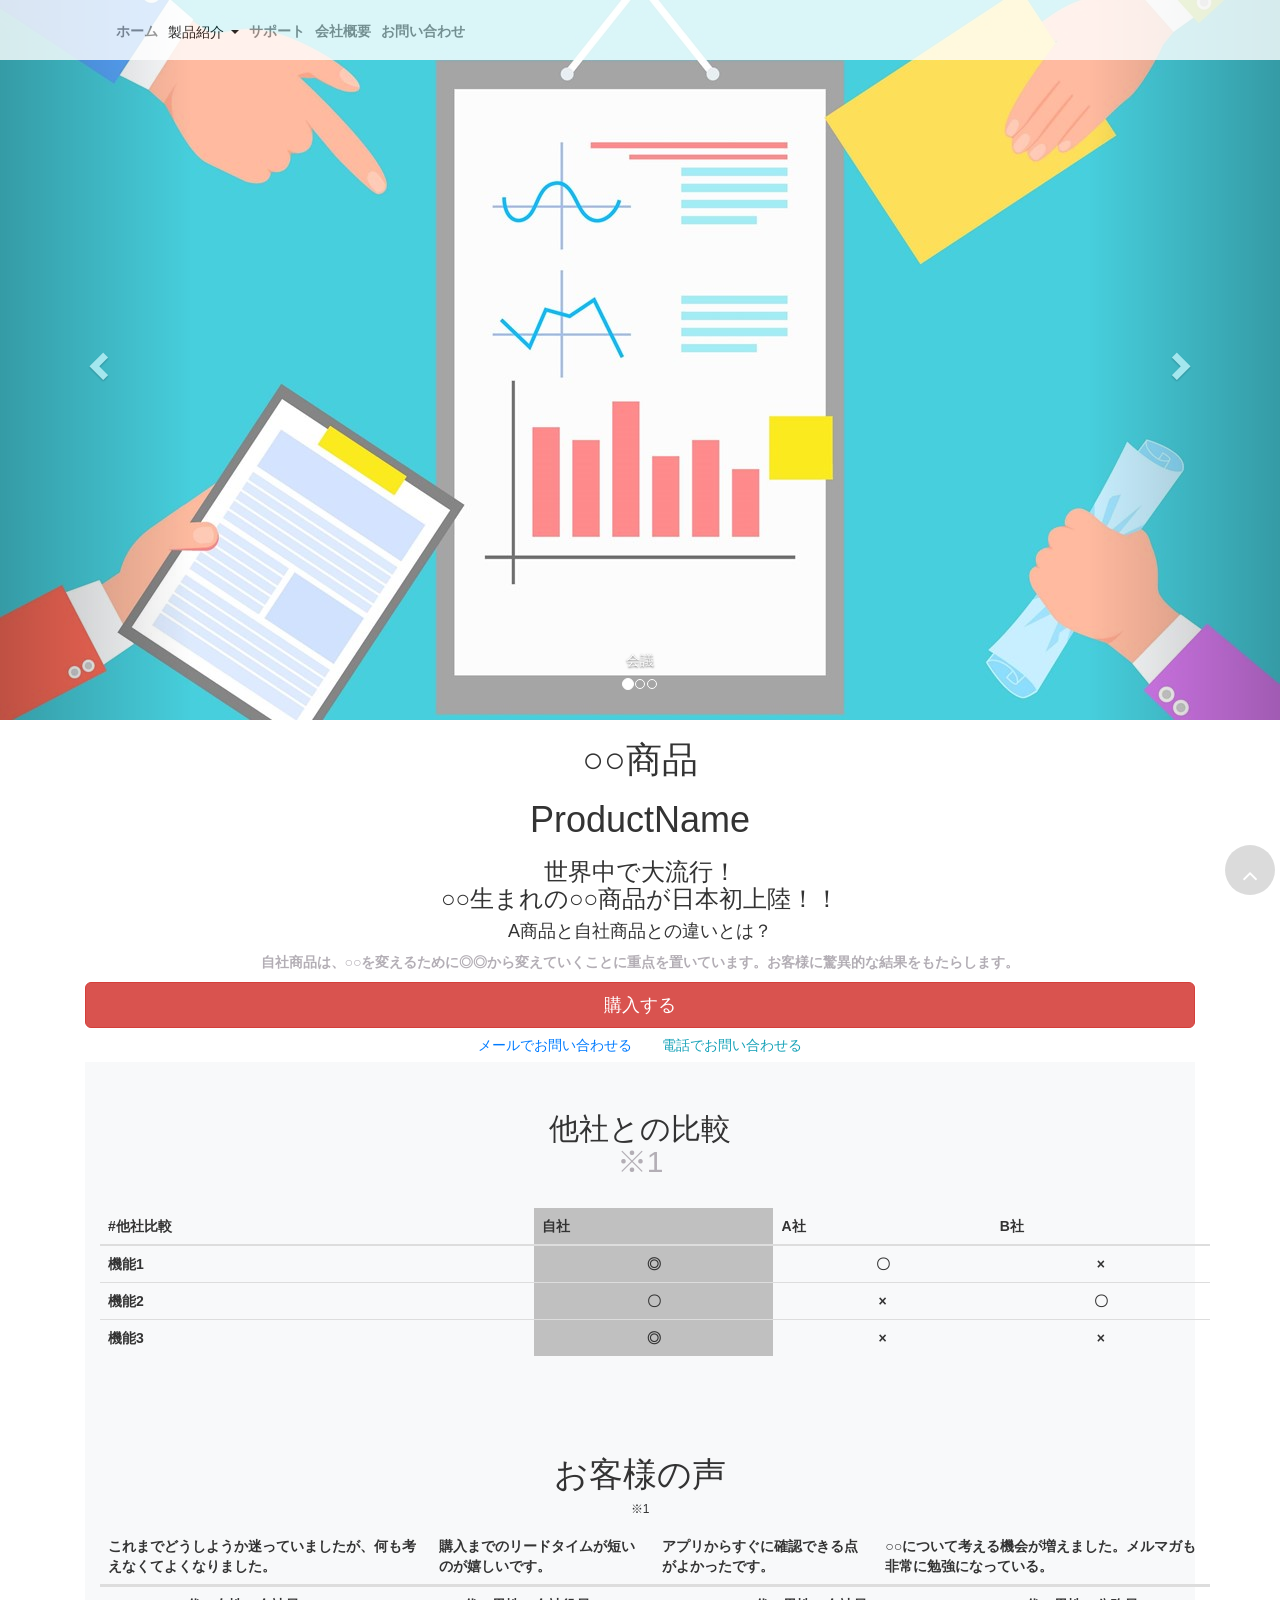
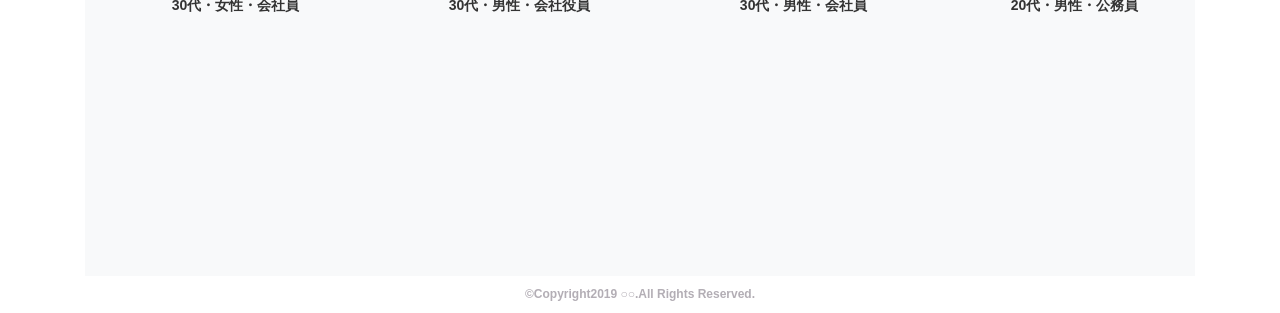
<file: index.html>
<!doctype html>
<html lang="ja">
  <head>
    <title>模写サイト</title>
    <!-- Required meta tags -->
    <meta charset="utf-8">
    <meta name="X-UA-Compatible" content="IE=Edge">
    <meta name="viewport" content="width=device-width, initial-scale=1, shrink-to-fit=no">
    <!-- Bootstrap CSS -->
    <link rel="stylesheet" href="https://stackpath.bootstrapcdn.com/bootstrap/4.2.1/css/bootstrap.min.css" integrity="sha384-GJzZqFGwb1QTTN6wy59ffF1BuGJpLSa9DkKMp0DgiMDm4iYMj70gZWKYbI706tWS" crossorigin="anonymous">
    <link rel="stylesheet" href="style.css">
    <link href="https://maxcdn.bootstrapcdn.com/font-awesome/4.7.0/css/font-awesome.min.css" rel="stylesheet" >
    <!-- Latest compiled and minified CSS -->
  	<link rel="stylesheet" href="https://maxcdn.bootstrapcdn.com/bootstrap/3.3.7/css/bootstrap.min.css">
    <!-- jQuery library -->
  	<script src="https://ajax.googleapis.com/ajax/libs/jquery/3.2.1/jquery.min.js"></script>
  	<!-- Latest compiled JavaScript -->
  	<script src="https://maxcdn.bootstrapcdn.com/bootstrap/3.3.7/js/bootstrap.min.js"></script>
  </head>

  <body>
    <header>
      <div class="container">
        <nav class="navbar navbar-expand-sm navbar-light">
          <!--
          <a href="" class="navbar-brand">Logo</a>
          -->
          <button class="navbar-toggler" data-toggle="collapse" data-target="#menu">
            <span class="navbar-toggler-icon"></span>
          </button>
          <div id="menu" class="collapse navbar-collapse">
            <ul class="navbar-nav">
              <li class="nav-item"><a href="#" class="nav-link">ホーム</a></li>
              <li class="nav-item">
                <a href="#" class="nav-link">
                  <div class="btn-group">
                    <button type="button" class="btn btn-secondary dropdown-toggle" data-toggle="dropdown" aria-haspopup="true" aria-expanded="false">
                    製品紹介
                    </button>
                    <ul class="dropdown-menu">
                      <button class="dropdown-item" type="button">製品A</button>
                      <button class="dropdown-item" type="button">製品B</button>
                      <button class="dropdown-item" type="button">製品C</button>
                    </ul>
                  </div>
                </a>
              </li>
              <li class="nav-item"><a href="#" class="nav-link">サポート</a></li>
              <li class="nav-item"><a href="#" class="nav-link">会社概要</a></li>
              <li class="nav-item"><a href="#" class="nav-link">お問い合わせ</a></li>
            </ul>
          </div>
        </nav>
      </div>
    </header>

    <!--スライドショー　参考https://taroken.org/bootstrap-slider-carousel/-->
    <div class="worksslider inside">
      		<div id="carousel-example-generic" class="carousel slide" data-ride="carousel" data-interval="3000">
        <!-- Indicators -->
        <ol class="carousel-indicators">
          <li data-target="#carousel-example-generic" data-slide-to="0" class="active"></li>
          <li data-target="#carousel-example-generic" data-slide-to="1"></li>
          <li data-target="#carousel-example-generic" data-slide-to="2"></li>
        </ol>
        <!-- Wrapper for slides -->
        <div class="carousel-inner" role="listbox">
          <div class="item active">

            <img src="suraido1.jpg" alt="">
            <div class="carousel-caption">
              会議
            </div>
          </div>
          <div class="item">
            <img src="suraido2.jpg" alt="">
            <div class="carousel-caption">
              草原
            </div>
          </div>
          <div class="item">
            <img src="suraido3.jpg" alt="">
            <div class="carousel-caption">
              チャート
            </div>
          </div>
        </div>
        <!-- Controls -->
        <a class="left carousel-control" href="#carousel-example-generic" role="button" data-slide="prev">
          <span class="glyphicon glyphicon-chevron-left" aria-hidden="true"></span>
          <span class="sr-only">Previous</span>
        </a>
        <a class="right carousel-control" href="#carousel-example-generic" role="button" data-slide="next">
          <span class="glyphicon glyphicon-chevron-right" aria-hidden="true"></span>
          <span class="sr-only">Next</span>
        </a>
      </div>
  	</div>

    <div class="top-wrapper">
      <div class="container">
        <h1 class="mx-auto">○○商品</h1>
        <h1 class="mx-auto">ProductName</h1>
        <h3>世界中で大流行！<br>○○生まれの○○商品が日本初上陸！！</h3>
        <h4>A商品と自社商品との違いとは？</h4>
        <p>自社商品は、○○を変えるために◎◎から変えていくことに重点を置いています。お客様に驚異的な結果をもたらします。</p>
        <button type="button" class="btn btn-danger btn-lg btn-block">購入する</button>
        <button type="button" class="btn btn-outline-primary">メールでお問い合わせる</button>
        <button type="button" class="btn btn-outline-info">電話でお問い合わせる</button>
        <!-- 他者比較部分-->
        <section class="bg-light text-center py-5">
          <h2 class="mb-5">他社との比較<p>※1</p></h2>
          <div class="container">
            <table class="table">
              <thead>
                <tr>
                  <th scope="col">#他社比較</th>
                  <th scope="col" bgcolor="#C0C0C0">自社</th>
                  <th scope="col">A社</th>
                  <th scope="col">B社</th>
                </tr>
              </thead>
              <tbody>
                <tr>
                  <th scope="row">機能1</th>
                  <td bgcolor="#C0C0C0">◎</td>
                  <td>〇</td>
                  <td>×</td>
                </tr>
                <tr>
                  <th scope="row">機能2</th>
                  <td bgcolor="#C0C0C0">〇</td>
                  <td>×</td>
                  <td>〇</td>
                </tr>
                <tr>
                  <th scope="row">機能3</th>
                  <td bgcolor="#C0C0C0">◎</td>
                  <td>×</td>
                  <td>×</td>
                </tr>
              </tbody>
            </table>
          </div>
        </section>
        <!-- お客様の声 -->
        <div class="voice">
          <section class="bg-light text-center py-5">
            <h2>お客様の声</h2><h6>※1</h6>
            <div class="container">
              <table class="table">
              <thead>
                <tr>
                  <th scope="col">これまでどうしようか迷っていましたが、何も考えなくてよくなりました。</th>
                  <th scope="col">購入までのリードタイムが短いのが嬉しいです。</th>
                  <th scope="col">アプリからすぐに確認できる点がよかったです。</th>
                  <th scope="col">○○について考える機会が増えました。メルマガも非常に勉強になっている。</th>
                </tr>
              </thead>
              <tbody>
                <tr>
                  <td>30代・女性・会社員</td>
                  <td>30代・男性・会社役員</td>
                  <td>30代・男性・会社員</td>
                  <td>20代・男性・公務員</td>
                </tr>
              </tbody>
              </table>
            </div>
          </section>
        </div>
      </div>
    </div>

    <!-- スクロールすると出てくる「トップへ戻る」ボタン 参考：https://cotodama.co/pagetop/-->
    <p class="pagetop-btn">
        <div id="page_top"><a href="#"></a></div>
    </p>

    <footer>
      <div class="container">
        <!--
        <img class="footer-logo" src="img/header.png">
        -->
        <p class="copywrite">©Copyright2019 ○○.All Rights Reserved.</p>
      </div>
    </footer>
    <!-- Optional JavaScript -->
    <!-- jQuery first, then Popper.js, then Bootstrap JS -->
    <script src="https://code.jquery.com/jquery-3.3.1.slim.min.js" integrity="sha384-q8i/X+965DzO0rT7abK41JStQIAqVgRVzpbzo5smXKp4YfRvH+8abtTE1Pi6jizo" crossorigin="anonymous"></script>
    <script src="https://cdnjs.cloudflare.com/ajax/libs/popper.js/1.14.6/umd/popper.min.js" integrity="sha384-wHAiFfRlMFy6i5SRaxvfOCifBUQy1xHdJ/yoi7FRNXMRBu5WHdZYu1hA6ZOblgut" crossorigin="anonymous"></script>
    <script src="https://stackpath.bootstrapcdn.com/bootstrap/4.2.1/js/bootstrap.min.js" integrity="sha384-B0UglyR+jN6CkvvICOB2joaf5I4l3gm9GU6Hc1og6Ls7i6U/mkkaduKaBhlAXv9k" crossorigin="anonymous"></script>
  </body>
</html>
</file>
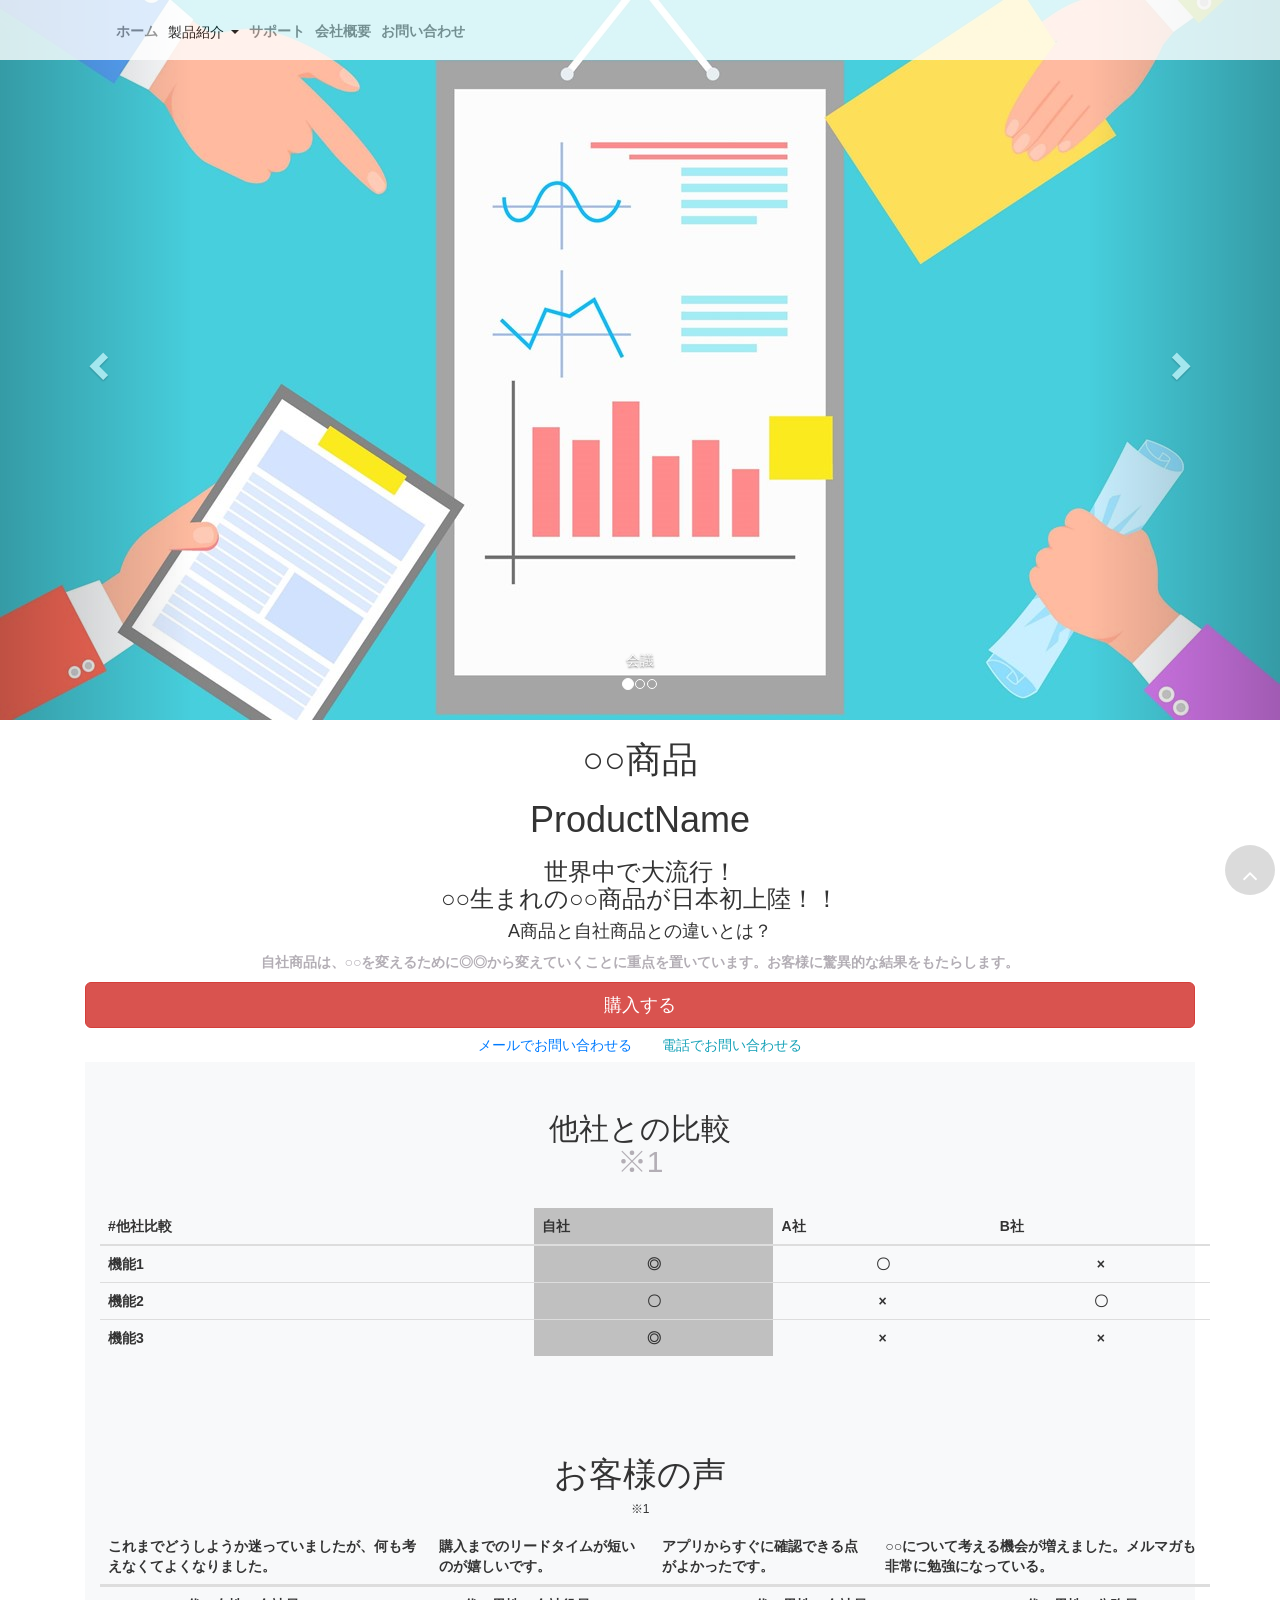
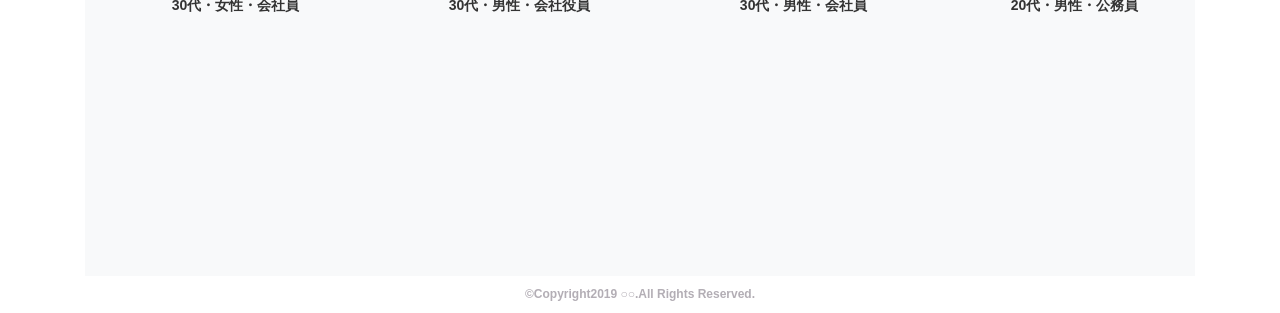
<file: test.html>
<!doctype html>
<html lang="ja">
  <head>
    <title>模写サイト</title>
    <!-- Required meta tags -->
    <meta charset="utf-8">
    <meta name="X-UA-Compatible" content="IE=Edge">
    <meta name="viewport" content="width=device-width, initial-scale=1, shrink-to-fit=no">

    <!-- Bootstrap CSS -->
    <link rel="stylesheet" href="https://stackpath.bootstrapcdn.com/bootstrap/4.2.1/css/bootstrap.min.css" integrity="sha384-GJzZqFGwb1QTTN6wy59ffF1BuGJpLSa9DkKMp0DgiMDm4iYMj70gZWKYbI706tWS" crossorigin="anonymous">
    <link rel="stylesheet" href="style.css">
    <link href="https://maxcdn.bootstrapcdn.com/font-awesome/4.7.0/css/font-awesome.min.css" rel="stylesheet" >

    <!-- Latest compiled and minified CSS -->
	<link rel="stylesheet" href="https://maxcdn.bootstrapcdn.com/bootstrap/3.3.7/css/bootstrap.min.css">
    <!-- jQuery library -->
	<script src="https://ajax.googleapis.com/ajax/libs/jquery/3.2.1/jquery.min.js"></script>
	<!-- Latest compiled JavaScript -->
	<script src="https://maxcdn.bootstrapcdn.com/bootstrap/3.3.7/js/bootstrap.min.js"></script>


  </head>
  <body>
    <header>
      <div class="container">
          <nav class="navbar navbar-expand-sm navbar-light">
            <!--
            <a href="" class="navbar-brand">Logo</a>
            -->
            <button class="navbar-toggler" data-toggle="collapse" data-target="#menu">
              <span class="navbar-toggler-icon"></span>
            </button>
            <div id="menu" class="collapse navbar-collapse">
              <ul class="navbar-nav">
                <li class="nav-item"><a href="#" class="nav-link">ホーム</a></li>
                <li class="nav-item"><a href="#" class="nav-link">
                  <div class="btn-group">
                    <button type="button" class="btn btn-secondary dropdown-toggle" data-toggle="dropdown" aria-haspopup="true" aria-expanded="false">
                    製品紹介
                    </button>
                    <ul class="dropdown-menu">
                      <button class="dropdown-item" type="button">製品A</button>
                      <button class="dropdown-item" type="button">製品B</button>
                      <button class="dropdown-item" type="button">製品C</button>
                    </ul>
                  </div>
                </a></li>
                <li class="nav-item"><a href="#" class="nav-link">サポート</a></li>
                <li class="nav-item"><a href="#" class="nav-link">会社概要</a></li>
                <li class="nav-item"><a href="#" class="nav-link">お問い合わせ</a></li>
              </ul>
            </div>
          </nav>
      </div>
    </header>

  <!--スライドショー　参考https://taroken.org/bootstrap-slider-carousel/-->
  	<div class="worksslider inside">
		<div id="carousel-example-generic" class="carousel slide" data-ride="carousel" data-interval="3000">
  <!-- Indicators -->
  <ol class="carousel-indicators">
    <li data-target="#carousel-example-generic" data-slide-to="0" class="active"></li>
    <li data-target="#carousel-example-generic" data-slide-to="1"></li>
    <li data-target="#carousel-example-generic" data-slide-to="2"></li>
  </ol>

  <!-- Wrapper for slides -->
  <div class="carousel-inner" role="listbox">
    <div class="item active">

      <img src="suraido1.jpg" alt="">
      <div class="carousel-caption">
        会議
      </div>
    </div>
    <div class="item">
      <img src="suraido2.jpg" alt="">
      <div class="carousel-caption">
        草原
      </div>
    </div>
    <div class="item">
      <img src="suraido3.jpg" alt="">
      <div class="carousel-caption">
        チャート
      </div>
    </div>
  </div>

  <!-- Controls -->
  <a class="left carousel-control" href="#carousel-example-generic" role="button" data-slide="prev">
    <span class="glyphicon glyphicon-chevron-left" aria-hidden="true"></span>
    <span class="sr-only">Previous</span>
  </a>
  <a class="right carousel-control" href="#carousel-example-generic" role="button" data-slide="next">
    <span class="glyphicon glyphicon-chevron-right" aria-hidden="true"></span>
    <span class="sr-only">Next</span>
  </a>
</div>
	</div>



    <div class="top-wrapper">
      <div class="container">
        <h1 class="mx-auto">○○商品</h1>
        <h1 class="mx-auto">ProductName</h1>
        <h3>世界中で大流行！<br>○○生まれの○○商品が日本初上陸！！</h3>
        <h4>A商品と自社商品との違いとは？</h4>
        <p>自社商品は、○○を変えるために◎◎から変えていくことに重点を置いています。お客様に驚異的な結果をもたらします。</p>
        <button type="button" class="btn btn-danger btn-lg btn-block">購入する</button>
        <button type="button" class="btn btn-outline-primary">メールでお問い合わせる</button>
        <button type="button" class="btn btn-outline-info">電話でお問い合わせる</button>
        <!-- 他者比較部分-->
            <section class="bg-light text-center py-5">
                <h2 class="mb-5">他社との比較<p>※1</p></h2>
                <div class="container">
                  <table class="table">
                    <thead>
                      <tr>
                        <th scope="col">#他社比較</th>
                        <th scope="col" bgcolor="#C0C0C0">自社</th>
                        <th scope="col">A社</th>
                        <th scope="col">B社</th>
                      </tr>
                    </thead>
                    <tbody>
                      <tr>
                        <th scope="row">機能1</th>
                        <td bgcolor="#C0C0C0">◎</td>
                        <td>〇</td>
                        <td>×</td>
                      </tr>
                      <tr>
                        <th scope="row">機能2</th>
                        <td bgcolor="#C0C0C0">〇</td>
                        <td>×</td>
                        <td>〇</td>
                      </tr>
                      <tr>
                        <th scope="row">機能3</th>
                        <td bgcolor="#C0C0C0">◎</td>
                        <td>×</td>
                        <td>×</td>
                      </tr>
                    </tbody>
                  </table>
                </div>
            </section>
          <!-- お客様の声 -->
          <div class="voice">
            <section class="bg-light text-center py-5">
              <h2>お客様の声</h2><h6>※1</h6>
              <div class="container">
                <table class="table">
                <thead>
                  <tr>
                    <th scope="col">これまでどうしようか迷っていましたが、何も考えなくてよくなりました。</th>
                    <th scope="col">購入までのリードタイムが短いのが嬉しいです。</th>
                    <th scope="col">アプリからすぐに確認できる点がよかったです。</th>
                    <th scope="col">○○について考える機会が増えました。メルマガも非常に勉強になっている。</th>
                  </tr>
                </thead>
                <tbody>
                  <tr>
                    <td>30代・女性・会社員</td>
                    <td>30代・男性・会社役員</td>
                    <td>30代・男性・会社員</td>
                    <td>20代・男性・公務員</td>
                  </tr>
                </tbody>
                </table>
              </div>
            </section>
          </div>

      </div>
    </div>


    <!-- スクロールすると出てくる「トップへ戻る」ボタン-->
    <p class="pagetop-btn">
        <div id="page_top"><a href="#"></a></div>
    </p>

    <footer>
      <div class="container">
        <!--
        <img class="footer-logo" src="img/header.png">
        -->
        <p class="copywrite">©Copyright2019 ○○.All Rights Reserved.</p>
      </div>
    </footer>


    <!-- Optional JavaScript -->
    <!-- jQuery first, then Popper.js, then Bootstrap JS -->
    <script src="https://code.jquery.com/jquery-3.3.1.slim.min.js" integrity="sha384-q8i/X+965DzO0rT7abK41JStQIAqVgRVzpbzo5smXKp4YfRvH+8abtTE1Pi6jizo" crossorigin="anonymous"></script>
    <script src="https://cdnjs.cloudflare.com/ajax/libs/popper.js/1.14.6/umd/popper.min.js" integrity="sha384-wHAiFfRlMFy6i5SRaxvfOCifBUQy1xHdJ/yoi7FRNXMRBu5WHdZYu1hA6ZOblgut" crossorigin="anonymous"></script>
    <script src="https://stackpath.bootstrapcdn.com/bootstrap/4.2.1/js/bootstrap.min.js" integrity="sha384-B0UglyR+jN6CkvvICOB2joaf5I4l3gm9GU6Hc1og6Ls7i6U/mkkaduKaBhlAXv9k" crossorigin="anonymous"></script>
  </body>
</html>
</file>
<file: style.css>
.btn-secondary {
    color: black;
    background-color: rgba(33, 39, 98, 0.5);
}
header .btn{
  padding: .0rem .0rem;
  border-style: hidden;
  background: rgba(0,0,0,0);
}
header .btn:hover{
  color: #333;
  background: #fff;
}
.btn-group:hover > .dropdown-menu{
  display: block;
}
.img-responsive {
  display: block;
  height: auto;
  max-width: 100%;
  /*margin:auto;*/
}
header {
  height: 60px;
  width: 100%;
  position :fixed;
  top: 0;
  z-index: 10;
  opacity:0.8;
  background:#fff;
}
.container{
  text-align: center;
  font-weight: bold;
}
.top-wrapper p{
  color: #b3aeb5;
}
btn btn-danger btn-lg btn-block{
  text-align: center;
}
footer{
  text-align:center;
}
footer img{
  text-align:center;
  width: 50%;
}
footer p{
  color: #b3aeb5;
  font-size:12px;
}
#page_top{
  width: 50px;
  height: 50px;
  position: fixed;
  right: 0;
  bottom: 0;
  background: #b4b4b4;
  opacity: 0.6;
  border-radius: 50%;
}
#page_top a{
  position: relative;
  display: block;
  width: 50px;
  height: 50px;
  text-decoration: none;
}
#page_top a::before{
  font-family: FontAwesome;
  content: '\f106';
  font-size: 25px;
  color: #fff;
  position: absolute;
  width: 25px;
  height: 25px;
  top: 0;
  bottom: 0;
  right: 0;
  left: 0;
  margin: auto;
  text-align: center;
}

.voice tr {
width: 100%;
display: inline-table;
height:60px;
}

.voice table{
 height:300px;
 display: -moz-groupbox;
}
.voice tbody{
  height: 200px;
  width: 100%;
}
.voice h2{
  font-size:34px;
}
/*トップに戻るボタン*/
#page_top{
  width: 50px;
  height: 50px;
  position: fixed;
  right: 0;
  bottom: 0;
  background: rgba(180,180,180,0.8);
  opacity: 0.6;
  border-radius: 50%;
  margin-right: 5px;
  margin-bottom: 5px;
}
#page_top a{
  position: relative;
  display: block;
  width: 50px;
  height: 50px;
  text-decoration: none;
}
#page_top a::before{
  font-family: FontAwesome;
  content: '\f106';
  font-size: 25px;
  color: #fff;
  position: absolute;
  width: 25px;
  height: 25px;
  top: 0;
  bottom: 0;
  right: 0;
  left: 0;
  margin: auto;
  text-align: center;
}
</file>
